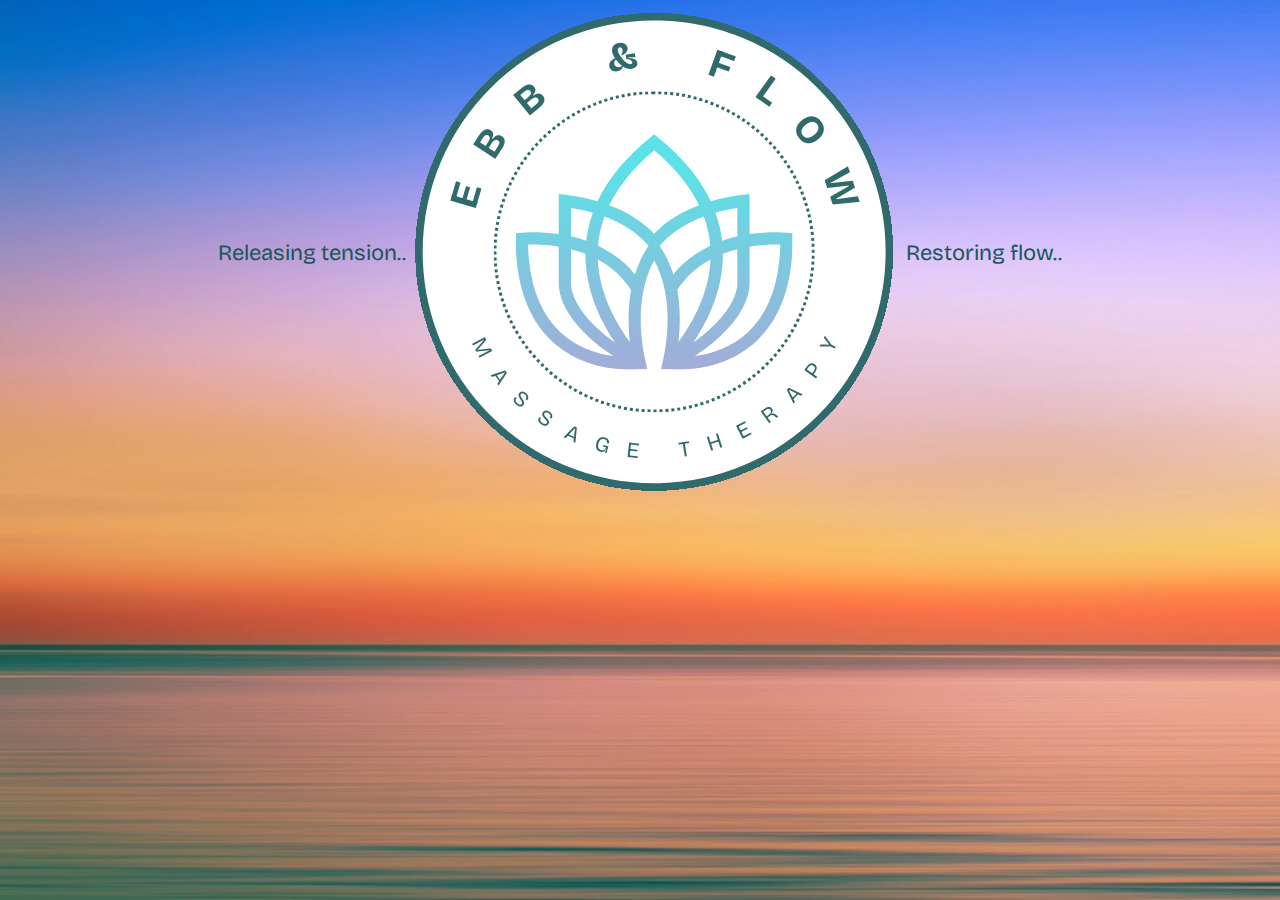
<file: index.html>
<!DOCTYPE html>
<html lang="en">
<head>
  <meta charset="UTF-8">
  <meta name="viewport" content="width=device-width, initial-scale=1.0">
  <title>Ebb & Flow</title>
  <link rel="stylesheet" href="style.css">
  <link rel="preconnect" href="https://fonts.googleapis.com">
  <link rel="preconnect" href="https://fonts.gstatic.com" crossorigin>
  <link href="https://fonts.googleapis.com/css2?family=Bricolage+Grotesque:opsz,wght@12..96,200..800&display=swap" rel="stylesheet">

  <link href='https://fonts.googleapis.com/css?family=Bricolage Grotesque' rel='stylesheet'>
  <style>
  body {
      font-family: 'Bricolage Grotesque';font-size: 22px;
  }
  </style>
  <link rel="icon" type="image/x-icon" href="Assets/logo/tiny-logo.png">

</head>
<body class="landing-page">
<div class="logo">
  <p>Releasing tension..</p>
  <a href="about.html">
    <img src="Assets/logo/ebbandflowtest6.png" alt="Ebb & Flow Massage Therapy Logo">
  </a>
  <p>Restoring flow..</p>
</div>
</body>
</html>
</file>
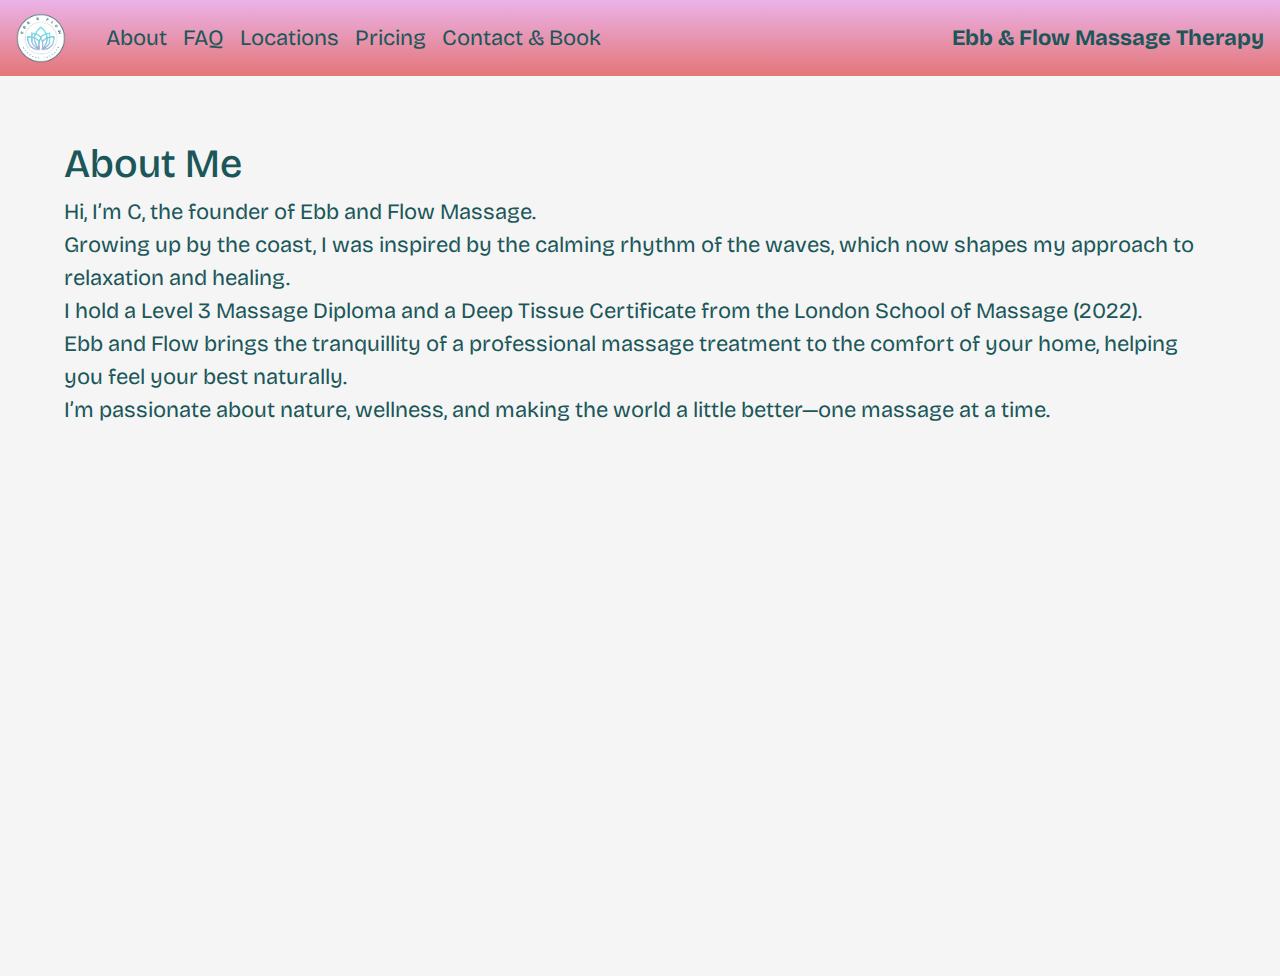
<file: about.html>
<!DOCTYPE html>
<html lang="en">
<head>
  <meta charset="UTF-8">
  <meta name="viewport" content="width=device-width, initial-scale=1.0">
  <title>Ebb & Flow</title>
  <link rel="stylesheet" href="style.css">
  <link href="https://stackpath.bootstrapcdn.com/bootstrap/4.5.2/css/bootstrap.min.css" rel="stylesheet">
  <link rel="preconnect" href="https://fonts.googleapis.com">
  <link rel="preconnect" href="https://fonts.gstatic.com" crossorigin>
  <link href="https://fonts.googleapis.com/css2?family=Bricolage+Grotesque:opsz,wght@12..96,200..800&display=swap" rel="stylesheet">
  <link href='https://fonts.googleapis.com/css?family=Bricolage Grotesque' rel='stylesheet'>
  <style>
  body {
      font-family: 'Bricolage Grotesque';font-size: 22px;
  }
  </style>
    <link rel="icon" type="image/x-icon" href="Assets/logo/tiny-logo.png">
</head>
<body>

  <nav class="navbar navbar-expand-lg navbar-light bg-light">
    <a class="navbar-brand" href="#">
      <img src="Assets/logo/ebbandflowtest6.png" width="50" height="50" alt="">
    </a>
    <button class="navbar-toggler" type="button" data-toggle="collapse" data-target="#navbarText" aria-controls="navbarText" aria-expanded="false" aria-label="Toggle navigation">
      <span class="navbar-toggler-icon"></span>
    </button>
    <div class="collapse navbar-collapse" id="navbarText">
      <ul class="navbar-nav mr-auto">
        <li class="nav-item active">
          <a class="nav-link" href="#"><span class="sr-only">(current)</span></a>
        </li>
        <li class="nav-item">
          <a class="nav-link" href="about.html">About</a>
        </li>
        <li class="nav-item">
          <a class="nav-link" href="faq.html">FAQ</a>
        </li>
        <li class="nav-item">
          <a class="nav-link" href="locations.html">Locations</a>
        </li>
        <li class="nav-item">
          <a class="nav-link" href="treatments-and-pricing.html">Pricing</a>
        </li>
        <li class="nav-item">
          <a class="nav-link" href="contact.html">Contact & Book</a>
        </li>
      </ul>
      <span class="navbar-text">
        Ebb & Flow Massage Therapy
      </span>
    </div>
  </nav>


<div class="page-info">
  <h1>About Me</h1>
  <p>Hi, I’m C, the founder of Ebb and Flow Massage.<br>
  Growing up by the coast, I was inspired by the calming rhythm of the waves, which now shapes my approach to relaxation and healing.<br>
  I hold a Level 3 Massage Diploma and a Deep Tissue Certificate from the London School of Massage (2022).<br>
  Ebb and Flow brings the tranquillity of a professional massage treatment to the comfort of your home, helping you feel your best naturally.<br>
  I’m passionate about nature, wellness, and making the world a little better—one massage at a time.</p><br>
</div>
  <script src="https://code.jquery.com/jquery-3.5.1.slim.min.js"></script>
  <script src="https://cdn.jsdelivr.net/npm/bootstrap@4.5.2/dist/js/bootstrap.bundle.min.js"></script>
</body>
</html>
</file>
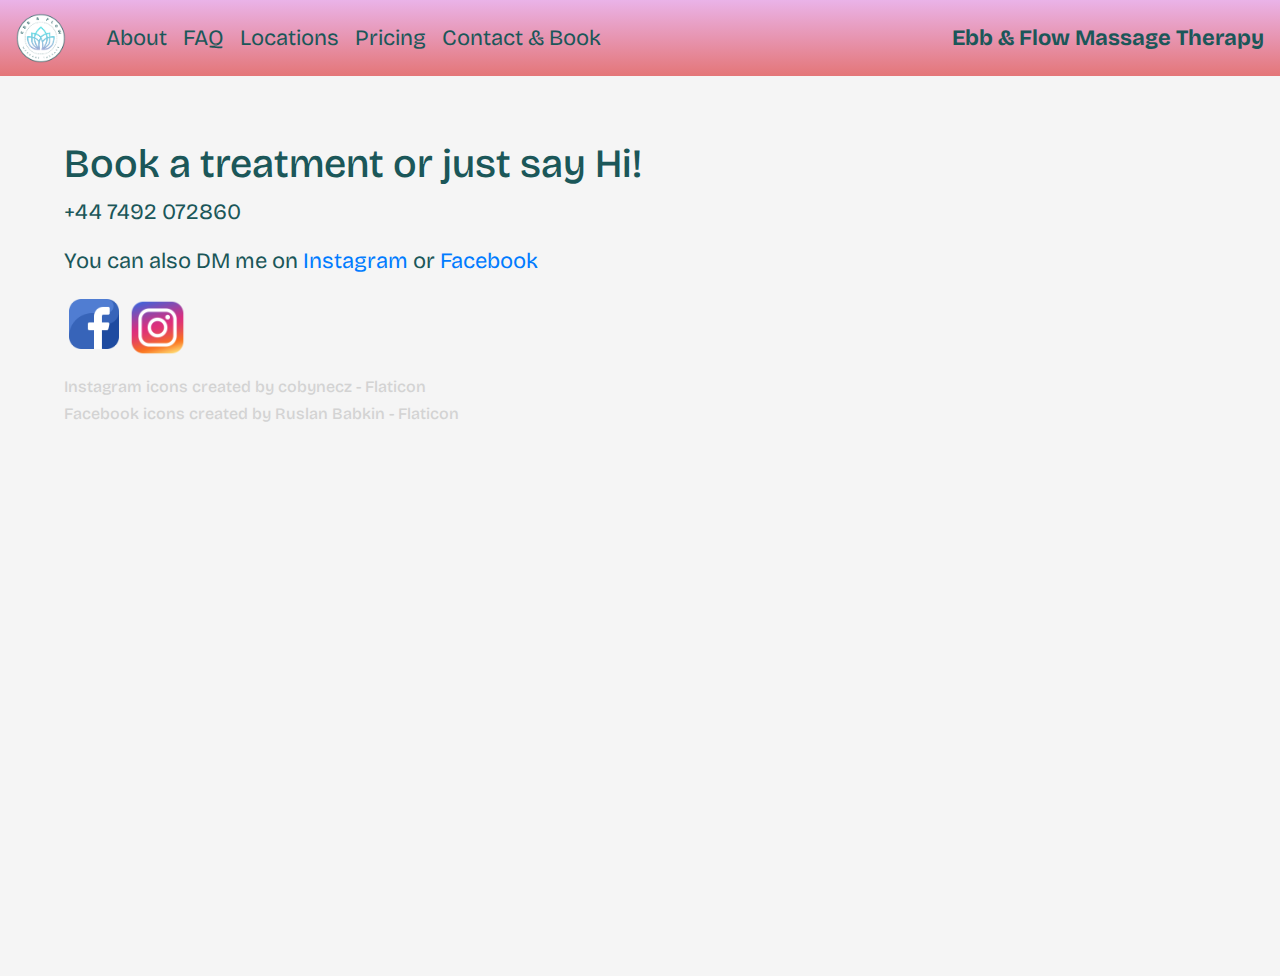
<file: contact.html>
<!DOCTYPE html>
<html lang="en">
<head>
  <meta charset="UTF-8">
  <meta name="viewport" content="width=device-width, initial-scale=1.0">
  <title>Ebb & Flow</title>
  <link rel="stylesheet" href="style.css">
  <link href="https://stackpath.bootstrapcdn.com/bootstrap/4.5.2/css/bootstrap.min.css" rel="stylesheet">
  <link href='https://fonts.googleapis.com/css?family=Bricolage Grotesque' rel='stylesheet'>
  <style>
  body {
      font-family: 'Bricolage Grotesque';font-size: 22px;
  }
  </style>
    <link rel="icon" type="image/x-icon" href="Assets/logo/tiny-logo.png">
</head>
<body class="contact-page">

  <nav class="navbar navbar-expand-lg navbar-light bg-light">
    <a class="navbar-brand" href="#">
      <img src="Assets/logo/ebbandflowtest6.png" width="50" height="50" alt="">
    </a>
    <button class="navbar-toggler" type="button" data-toggle="collapse" data-target="#navbarText" aria-controls="navbarText" aria-expanded="false" aria-label="Toggle navigation">
      <span class="navbar-toggler-icon"></span>
    </button>
    <div class="collapse navbar-collapse" id="navbarText">
      <ul class="navbar-nav mr-auto">
        <li class="nav-item active">
          <a class="nav-link" href="#"><span class="sr-only">(current)</span></a>
        </li>
        <li class="nav-item">
          <a class="nav-link" href="about.html">About</a>
        </li>
        <li class="nav-item">
          <a class="nav-link" href="faq.html">FAQ</a>
        </li>
        <li class="nav-item">
          <a class="nav-link" href="locations.html">Locations</a>
        </li>
        <li class="nav-item">
          <a class="nav-link" href="treatments-and-pricing.html">Pricing</a>
        </li>
        <li class="nav-item">
          <a class="nav-link" href="contact.html">Contact & Book</a>
        </li>
      </ul>
      <span class="navbar-text">
        Ebb & Flow Massage Therapy
      </span>
    </div>
  </nav>


<div class="page-info">
  <h1>Book a treatment or just say Hi!</h1>
  <p>+44 7492 072860</p>
  <p>You can also DM me on <a href="https://www.instagram.com/ebb.and.flow.massage.therapy/" target="_blank">Instagram</a> or <a href="https://www.facebook.com/ebbandflowmassagelondon/" target="_blank">Facebook</a></p>

  <div class="socials">
    <p><img src="Assets/logo/facebook.png" class="facebook"></p>
    <p><img src="Assets/logo/instagram.png" class="instagram"></p>
  </div>
  <div class="attributes">
    <h6><a href="https://www.flaticon.com/free-icons/instagram" class="attributes" title="instagram icons">Instagram icons created by cobynecz - Flaticon</a></h6>
    <h6><a href="https://www.flaticon.com/free-icons/facebook" class="attributes" title="facebook icons">Facebook icons created by Ruslan Babkin - Flaticon</a></h6>
  </div>
</div>

<script src="https://code.jquery.com/jquery-3.5.1.slim.min.js"></script>
<script src="https://cdn.jsdelivr.net/npm/bootstrap@4.5.2/dist/js/bootstrap.bundle.min.js"></script>
</body>
</html>
</file>
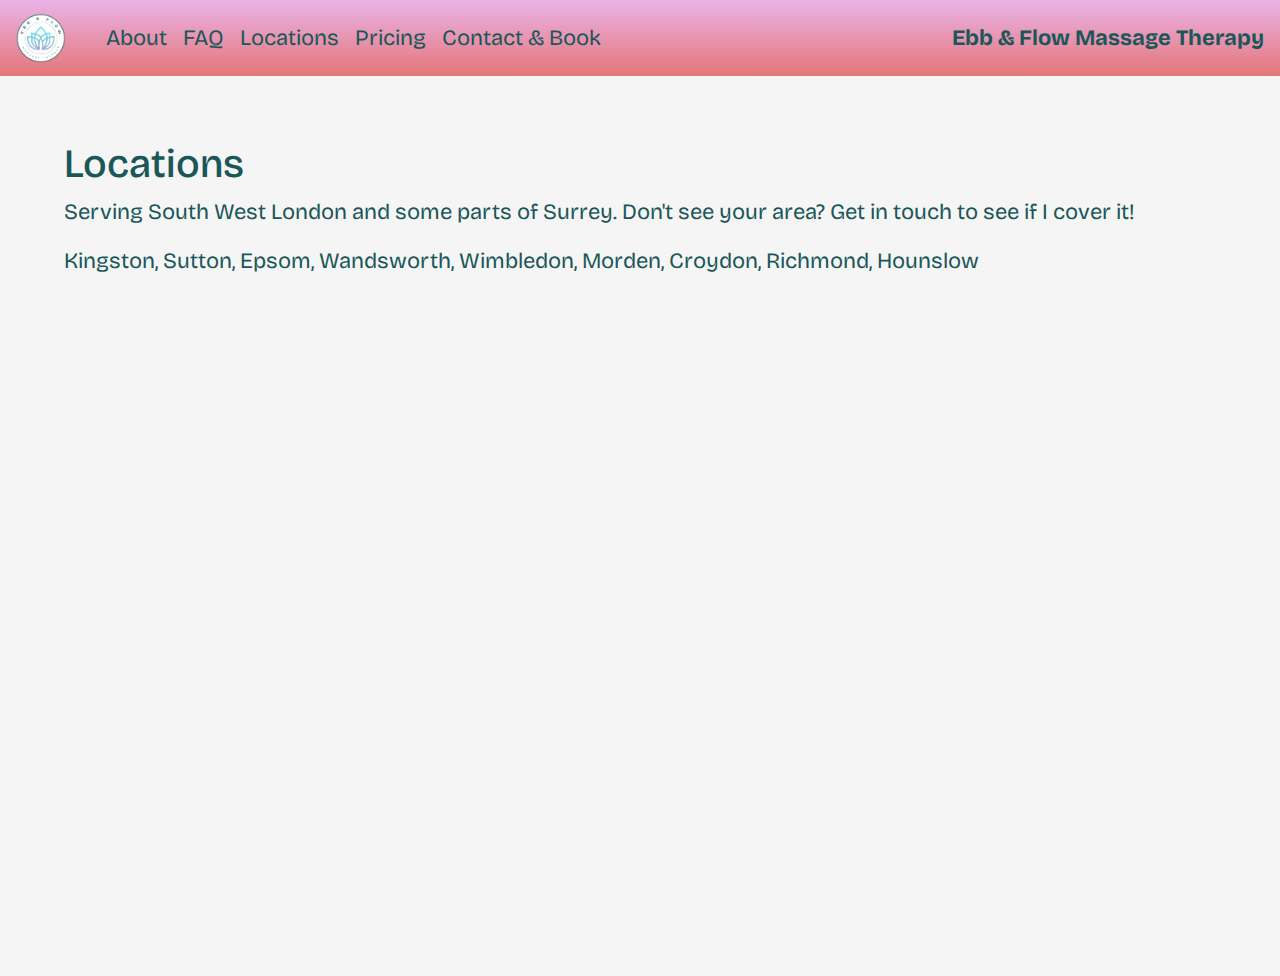
<file: locations.html>
<!DOCTYPE html>
<html lang="en">
<head>
  <meta charset="UTF-8">
  <meta name="viewport" content="width=device-width, initial-scale=1.0">
  <title>Ebb & Flow</title>
  <link rel="stylesheet" href="style.css">
  <link href="https://stackpath.bootstrapcdn.com/bootstrap/4.5.2/css/bootstrap.min.css" rel="stylesheet">
  <link rel="preconnect" href="https://fonts.googleapis.com">
  <link rel="preconnect" href="https://fonts.gstatic.com" crossorigin>
  <link href="https://fonts.googleapis.com/css2?family=Bricolage+Grotesque:opsz,wght@12..96,200..800&display=swap" rel="stylesheet">

  <link href='https://fonts.googleapis.com/css?family=Bricolage Grotesque' rel='stylesheet'>
  <style>
  body {
      font-family: 'Bricolage Grotesque';font-size: 22px;
  }
  </style>
    <link rel="icon" type="image/x-icon" href="Assets/logo/tiny-logo.png">
</head>
<body class="locations-page">

  <nav class="navbar navbar-expand-lg navbar-light bg-light">
    <a class="navbar-brand" href="#">
      <img src="Assets/logo/ebbandflowtest6.png" width="50" height="50" alt="">
    </a>
    <button class="navbar-toggler" type="button" data-toggle="collapse" data-target="#navbarText" aria-controls="navbarText" aria-expanded="false" aria-label="Toggle navigation">
      <span class="navbar-toggler-icon"></span>
    </button>
    <div class="collapse navbar-collapse" id="navbarText">
      <ul class="navbar-nav mr-auto">
        <li class="nav-item active">
          <a class="nav-link" href="#"><span class="sr-only">(current)</span></a>
        </li>
        <li class="nav-item">
          <a class="nav-link" href="about.html">About</a>
        </li>
        <li class="nav-item">
          <a class="nav-link" href="faq.html">FAQ</a>
        </li>
        <li class="nav-item">
          <a class="nav-link" href="locations.html">Locations</a>
        </li>
        <li class="nav-item">
          <a class="nav-link" href="treatments-and-pricing.html">Pricing</a>
        </li>
        <li class="nav-item">
          <a class="nav-link" href="contact.html">Contact & Book</a>
        </li>
      </ul>
      <span class="navbar-text">
        Ebb & Flow Massage Therapy
      </span>
    </div>
  </nav>

<div class="page-info">
<h1>Locations</h1>

<p>Serving South West London and some parts of Surrey. Don't see your area? Get in touch to see if I cover it!</p>
<p>Kingston, Sutton, Epsom, Wandsworth, Wimbledon, Morden, Croydon, Richmond, Hounslow</p>


</div>
<script src="https://code.jquery.com/jquery-3.5.1.slim.min.js"></script>
<script src="https://cdn.jsdelivr.net/npm/bootstrap@4.5.2/dist/js/bootstrap.bundle.min.js"></script>
</body>
</html>
</file>
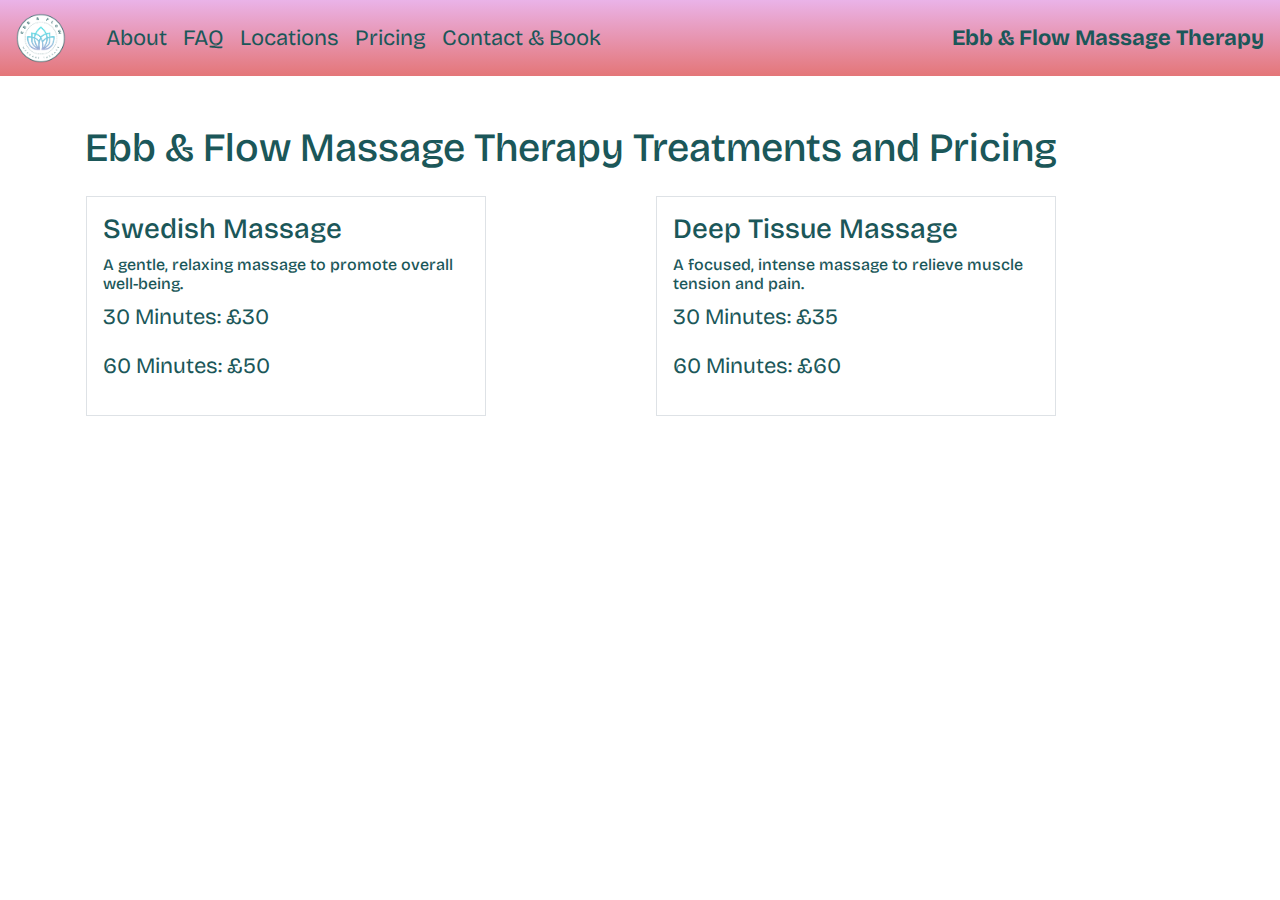
<file: treatments-and-pricing.html>
<!DOCTYPE html>
<html lang="en">
<head>
  <meta charset="UTF-8">
  <meta name="viewport" content="width=device-width, initial-scale=1.0">
  <title>Ebb & Flow</title>
  <link rel="stylesheet" href="style.css">
  <link href="https://stackpath.bootstrapcdn.com/bootstrap/4.5.2/css/bootstrap.min.css" rel="stylesheet">
  <link rel="preconnect" href="https://fonts.googleapis.com">
  <link rel="preconnect" href="https://fonts.gstatic.com" crossorigin>
  <link href="https://fonts.googleapis.com/css2?family=Bricolage+Grotesque:opsz,wght@12..96,200..800&display=swap" rel="stylesheet">
  <link href='https://fonts.googleapis.com/css?family=Bricolage Grotesque' rel='stylesheet'>
  <style>
  body {
      font-family: 'Bricolage Grotesque';font-size: 22px;
  }
  </style>
  <link rel="icon" type="image/x-icon" href="Assets/logo/tiny-logo.png">
</head>
<body>

  <nav class="navbar navbar-expand-lg navbar-light bg-light">
    <a class="navbar-brand" href="#">
      <img src="Assets/logo/ebbandflowtest6.png" width="50" height="50" alt="">
    </a>
    <button class="navbar-toggler" type="button" data-toggle="collapse" data-target="#navbarText" aria-controls="navbarText" aria-expanded="false" aria-label="Toggle navigation">
      <span class="navbar-toggler-icon"></span>
    </button>
    <div class="collapse navbar-collapse" id="navbarText">
      <ul class="navbar-nav mr-auto">
        <li class="nav-item active">
          <a class="nav-link" href="#"><span class="sr-only">(current)</span></a>
        </li>
        <li class="nav-item">
          <a class="nav-link" href="about.html">About</a>
        </li>
        <li class="nav-item">
          <a class="nav-link" href="faq.html">FAQ</a>
        </li>
        <li class="nav-item">
          <a class="nav-link" href="locations.html">Locations</a>
        </li>
        <li class="nav-item">
          <a class="nav-link" href="treatments-and-pricing.html">Pricing</a>
        </li>
        <li class="nav-item">
          <a class="nav-link" href="contact.html">Contact & Book</a>
        </li>
      </ul>
      <span class="navbar-text">
        Ebb & Flow Massage Therapy
      </span>
    </div>
  </nav>

  <div class="container my-5">
    <h1>Ebb & Flow Massage Therapy Treatments and Pricing</h1>
    <div class="row">
      <div class="col-md-6 col-12 p-3">
        <div class="swedish-box border p-3">
          <h3>Swedish Massage</h3>
          <h6>A gentle, relaxing massage to promote overall well-being.</h6>
          <p>30 Minutes: £30</p>
          <p>60 Minutes: £50</p>
        </div>
      </div>

      <div class="col-md-6 col-12 p-3">
        <div class="deep-tissue-box border p-3">
          <h3>Deep Tissue Massage</h3>
          <h6>A focused, intense massage to relieve muscle tension and pain.</h6>
          <p>30 Minutes: £35</p>
          <p>60 Minutes: £60</p>
        </div>
      </div>
    </div>
  </div>

  <script src="https://code.jquery.com/jquery-3.5.1.slim.min.js"></script>
  <script src="https://cdn.jsdelivr.net/npm/bootstrap@4.5.2/dist/js/bootstrap.bundle.min.js"></script>
</body>
</html>
</file>
<file: style.css>
.navbar-text {
  color: #1b5759 !important;
  font-weight: 700;
}

/* Change text colour of navbar links */
.navbar .nav-link {
  color: #1b5759 !important; /* Your desired colour */
}

/* Change text colour when hovering over navbar links */
.navbar .nav-link:hover {
  color: black !important; /* Your desired hover colour */
}

/* Change navbar brand text colour */
.navbar .navbar-brand {
  color: #1b5759 !important; /* Your desired colour */
}


.navbar {
  background: linear-gradient(to bottom, #eab3e8, #e47678); /* Gradient from green to gold */
}

.custom-text {
  color: #ff5733; /* Custom colour */
}

.custom-text {
  color: #ff5733; /* Custom colour */
}



.nav-link {
  color: #1b5759;
}


h1 {
  color: #1b5759;
}

h2 {
  color: #1b5759;
}

h3 {
  color: #1b5759;
}

h4 {
  color: #1b5759;
}

h5 {
  color: #1b5759;
}

h6 {
  color: #1b5759;
}

p {
  color: #1b5759;
}

.attributes {
  color: lightgray;
}

.socials {
  display: flex;
  flex-direction: row;
}

.facebook {
  width: 50px;
  margin: 5px;
}

.instagram {
  width: 57px;
  margin: 5px;
}

.treatments-box {
  display: flex;
  flex-wrap: wrap;
  justify-content: space-between;
}


.swedish-box, .deep-tissue-box  {
  width: 100%;
  max-width: 400px;
  margin-bottom: 15px;
}

@media (min-width; 768px) {
  .swedish-box, .deep-tissue-box {
    width: 48%;
  }
}

.contact-page .locations-page body {
  background-color: whitesmoke;
}



.landing-page {
  margin: 0;
  background-image: url('photos/beach-cropped.png');
  background-size: cover;
  height: 100vh;
  background-position: center;
  background-repeat: no-repeat;
}

.logo {
  display: flex;
  justify-content: center;
  align-items: center;
}

.front-page {
  background-color: grey;
}

.page-info {
  padding: 4rem;
  background-color: whitesmoke;
  height: 100vh;
}

.faq-page {
  background-color: grey;

}
</file>
